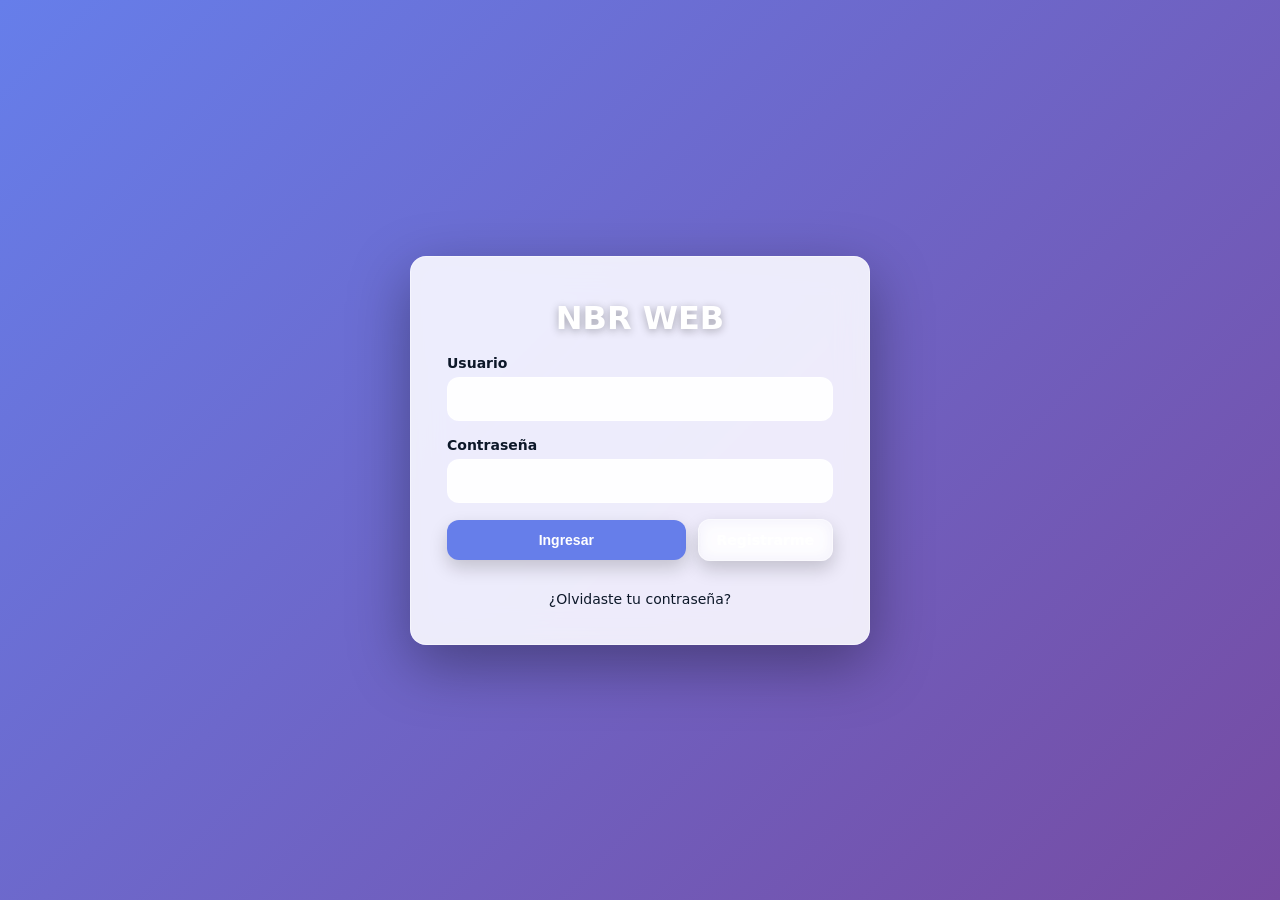
<file: index.html>
<!doctype html><html lang="es" data-theme="light"><head>
<meta charset="utf-8"><meta name="viewport" content="width=device-width,initial-scale=1">
<title>Ingresar — NBR WEB</title>
<link rel="stylesheet" href="style.css">
<script>
  document.documentElement.classList.add('preload');
  window.addEventListener('DOMContentLoaded', function(){
    document.body.classList.add('loaded');
    document.documentElement.classList.remove('preload');
  });
</script>
</head><body>
  <div class="auth-wrapper">
    <div class="auth-box glass">
      <h2 class="auth-title">NBR WEB</h2>
      <form id="loginForm" class="stack" autocomplete="off">
        <div class="field"><label for="loginUser">Usuario</label><input id="loginUser" type="text" required></div>
        <div class="field"><label for="loginPass">Contraseña</label><input id="loginPass" type="password" required></div>
        <div class="auth-actions">
          <button class="btn grow" type="submit">Ingresar</button>
          <a class="btn secondary" href="register.html">Registrarme</a>
        </div>
        <div style="text-align:center;margin-top:12px;">
          <a href="reset-password.html" style="color:var(--text-muted);font-size:14px;text-decoration:none;">¿Olvidaste tu contraseña?</a>
        </div>
      </form>
    </div>
  </div>
  <script src="script.js"></script>
</body></html>
</file>
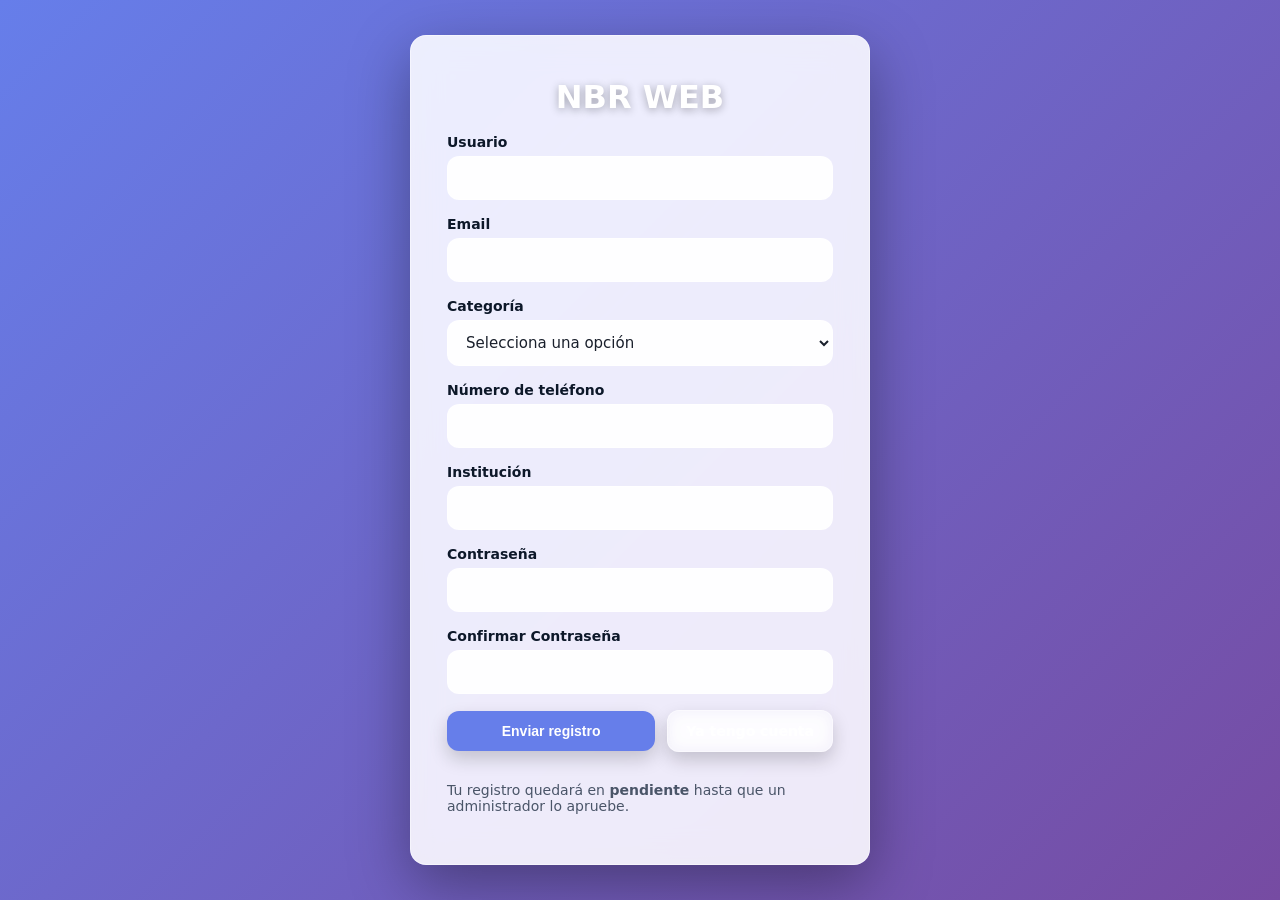
<file: register.html>
<!doctype html><html lang="es" data-theme="light"><head>
<meta charset="utf-8"><meta name="viewport" content="width=device-width,initial-scale=1">
<title>Registrarse — NBR WEB</title>
<link rel="stylesheet" href="style.css">
<script>
  document.documentElement.classList.add('preload');
  window.addEventListener('DOMContentLoaded', function(){
    document.body.classList.add('loaded');
    document.documentElement.classList.remove('preload');
  });
</script>
</head><body>
  <div class="auth-wrapper">
    <div class="auth-box glass">
      <h2 class="auth-title">NBR WEB</h2>
      <form id="registerForm" class="stack" autocomplete="off">
        <div class="field"><label for="registerUser">Usuario</label><input id="registerUser" type="text" required></div>
        <div class="field"><label for="registerEmail">Email</label><input id="registerEmail" type="email" required></div>
        <div class="field"><label for="registerCat">Categoría</label>
          <select id="registerCat" required>
            <option value="">Selecciona una opción</option>
            <option>Estudiante</option><option>Interno</option><option>Médico General</option><option>Residente</option><option>Pediatra</option>
          </select>
        </div>
        <div class="field"><label for="registerPhone">Número de teléfono</label><input id="registerPhone" type="tel" required></div>
        <div class="field"><label for="registerInst">Institución</label><input id="registerInst" type="text" required></div>
        <div class="field"><label for="registerPass">Contraseña</label><input id="registerPass" type="password" required></div>
        <div class="field"><label for="registerPassConfirm">Confirmar Contraseña</label><input id="registerPassConfirm" type="password" required></div>
        <div class="auth-actions"><button class="btn grow" type="submit">Enviar registro</button><a class="btn secondary" href="index.html">Ya tengo cuenta</a></div>
        <p class="text-muted">Tu registro quedará en <strong>pendiente</strong> hasta que un administrador lo apruebe.</p>
      </form>
    </div>
  </div>
  <script src="script.js"></script>
</body></html>
</file>
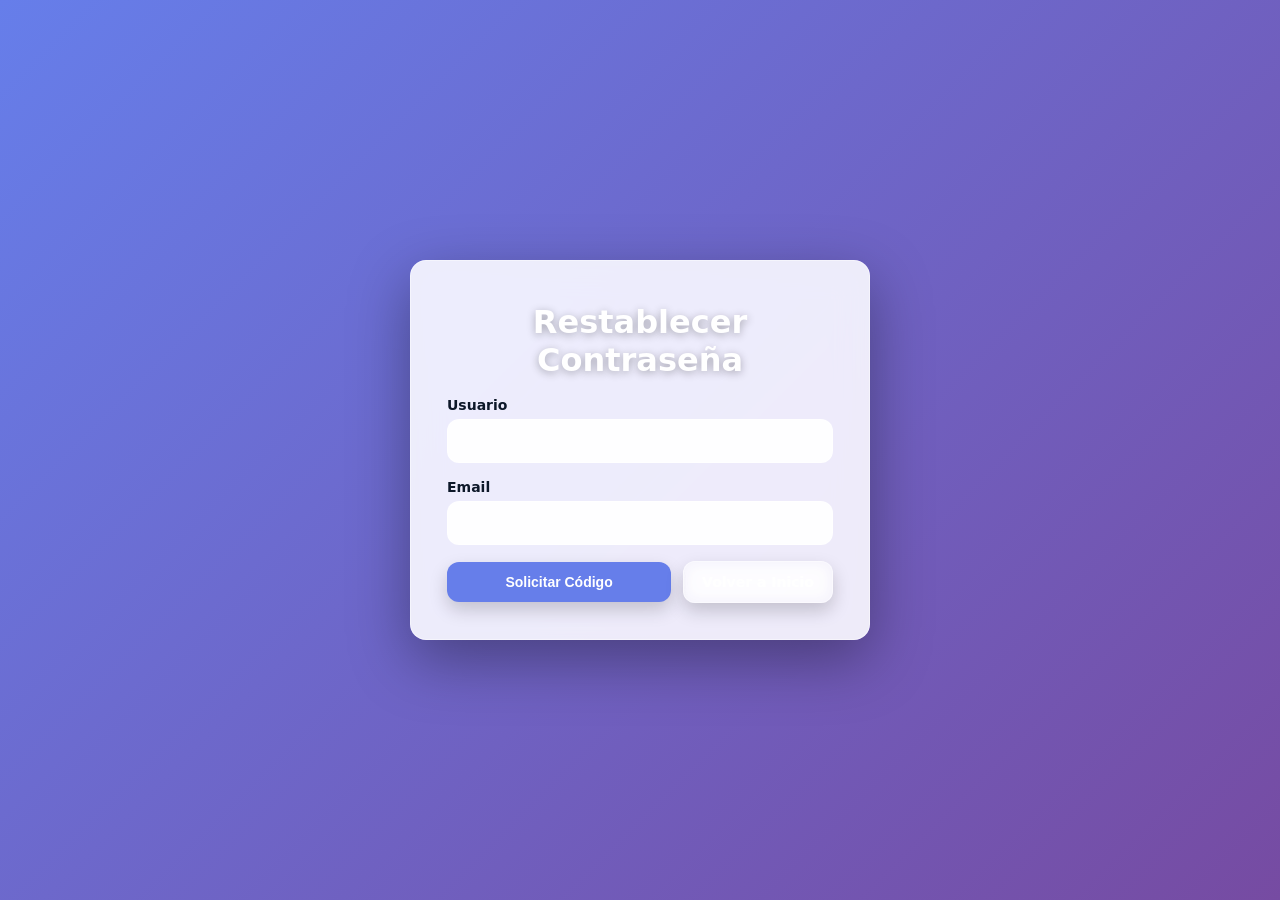
<file: reset-password.html>
<!doctype html><html lang="es" data-theme="light"><head>
<meta charset="utf-8"><meta name="viewport" content="width=device-width,initial-scale=1">
<title>Restablecer Contraseña — NBR WEB</title>
<link rel="stylesheet" href="style.css">
<script>
  document.documentElement.classList.add('preload');
  window.addEventListener('DOMContentLoaded', function(){
    document.body.classList.add('loaded');
    document.documentElement.classList.remove('preload');
  });
</script>
</head><body>
  <div class="auth-wrapper">
    <div class="auth-box glass" id="requestBox">
      <h2 class="auth-title">Restablecer Contraseña</h2>
      <form id="resetRequestForm" class="stack" autocomplete="off">
        <div class="field"><label for="resetUser">Usuario</label><input id="resetUser" type="text" required></div>
        <div class="field"><label for="resetEmail">Email</label><input id="resetEmail" type="email" required></div>
        <div class="auth-actions">
          <button class="btn grow" type="submit">Solicitar Código</button>
          <a class="btn secondary" href="index.html">Volver a Inicio</a>
        </div>
      </form>
    </div>
    <div class="auth-box glass" id="resetBox" style="display:none;">
      <h2 class="auth-title">Nueva Contraseña</h2>
      <div class="alert-box" id="tokenDisplay" style="display:none;margin-bottom:16px;padding:12px;background:rgba(var(--primary-rgb),.1);border-radius:8px;border:1px solid var(--primary);word-break:break-all;"></div>
      <form id="resetPasswordForm" class="stack" autocomplete="off">
        <div class="field"><label for="resetToken">Código de Recuperación</label><input id="resetToken" type="text" required></div>
        <div class="field"><label for="newPassword">Nueva Contraseña</label><input id="newPassword" type="password" required></div>
        <div class="field"><label for="confirmPassword">Confirmar Contraseña</label><input id="confirmPassword" type="password" required></div>
        <div class="auth-actions">
          <button class="btn grow" type="submit">Restablecer</button>
          <a class="btn secondary" href="index.html">Volver a Inicio</a>
        </div>
      </form>
    </div>
  </div>
  <script src="script.js"></script>
</body></html>
</file>
<file: style.css>
:root{
  --g1:#667eea;
  --g2:#764ba2;
  --card:rgba(255,255,255,.88);
  --glass-stroke:rgba(255,255,255,.45);
  --shadow-lg:0 20px 60px rgba(0,0,0,.35);
  --text:#0d1829;
  --muted:#4a5568;
  --border:rgba(255,255,255,.45);
  --sidebar-bg:rgba(255,255,255,.12);
  --sidebar-text:#e8ecff;
  --sidebar-active:#ffffff;
  --chip:#eef2ff;
  --primary:#667eea;
  --primary-rgb:102,126,234;
  --primary-600:#5568e7;
  --danger:#ef4444;
}

html[data-theme="dark"]{
  --g1:#1a202c;
  --g2:#2d3748;
  --card:rgba(15,20,35,.75);
  --glass-stroke:rgba(255,255,255,.15);
  --shadow-lg:0 20px 60px rgba(0,0,0,.65);
  --text:#f7fafc;
  --muted:#cbd5e0;
  --border:rgba(255,255,255,.15);
  --sidebar-bg:rgba(15,20,35,.55);
  --sidebar-text:#e2e8f0;
  --sidebar-active:#ffffff;
  --chip:#1a202c;
  --primary:#9b59b6;
  --primary-rgb:155,89,182;
  --primary-600:#8e44ad;
  --danger:#f87171;
}

*{box-sizing:border-box}

html,body{
  height:100%;
  min-height:100vh;
}

html{
  font-family:Inter,system-ui,-apple-system,Segoe UI,Roboto,sans-serif;
  background:linear-gradient(135deg,var(--g1),var(--g2)) fixed;
}

body{
  margin:0;
  background:linear-gradient(135deg,var(--g1),var(--g2)) fixed;
  color:var(--text);
  opacity:0;
  transition:opacity .25s cubic-bezier(0.4, 0, 0.2, 1);
}

body.loaded{
  opacity:1;
}

html.preload *{
  transition:none!important;
}

.glass{
  background:var(--card);
  backdrop-filter:blur(16px) saturate(130%);
  -webkit-backdrop-filter:blur(16px) saturate(130%);
  border:1px solid var(--glass-stroke);
  border-radius:16px;
  box-shadow:0 20px 60px rgba(0,0,0,.35);
}

.toast{
  position:fixed;
  right:16px;
  bottom:16px;
  z-index:9999;
  display:flex;
  gap:10px;
  align-items:center;
  background:var(--card);
  border:1px solid var(--border);
  padding:12px 14px;
  border-radius:12px;
  backdrop-filter:blur(12px);
}

.toast .close{
  margin-left:auto;
  cursor:pointer;
  opacity:.7;
}

.auth-wrapper{
  width:100%;
  min-height:100vh;
  display:grid;
  place-items:center;
  padding:24px;
  background:linear-gradient(135deg,var(--g1),var(--g2)) fixed;
}

.auth-box{
  max-width:460px;
  width:92vw;
  padding:36px;
}

.auth-title{
  text-align:center;
  font-size:32px;
  font-weight:900;
  margin:6px 0 18px;
  color:#fff;
  text-shadow:0 2px 8px rgba(0,0,0,.3);
}

.stack{
  display:flex;
  flex-direction:column;
  gap:16px;
}

.field{
  display:flex;
  flex-direction:column;
  gap:6px;
}

.field label{
  font-weight:700;
  color:var(--text);
  font-size:14px;
}

.field input,.field select,.field textarea{
  background:rgba(255,255,255,.95);
  border:1.8px solid var(--border);
  border-radius:12px;
  padding:12px 14px;
  color:#1a202c;
  font-family:inherit;
  font-size:15px;
}

html[data-theme="dark"] .field input,
html[data-theme="dark"] .field select,
html[data-theme="dark"] .field textarea{
  background:rgba(20,25,42,.85);
  color:#f7fafc;
}

.btn{
  border:0;
  border-radius:12px;
  padding:12px 18px;
  background:var(--primary);
  color:#fff;
  font-weight:800;
  font-size:14px;
  display:inline-flex;
  align-items:center;
  justify-content:center;
  gap:6px;
  box-shadow:0 8px 18px rgba(0,0,0,.18);
  cursor:pointer;
  transition:all .2s cubic-bezier(0.4, 0, 0.2, 1);
}

.btn:hover{
  background:var(--primary-600);
  transform:translateY(-2px);
  box-shadow:0 12px 24px rgba(0,0,0,.25);
}

.btn.secondary{
  background:rgba(255,255,255,.15);
  color:#fff;
  border:1.8px solid var(--border);
  backdrop-filter:blur(8px);
}

.btn.secondary:hover{
  background:rgba(255,255,255,.25);
}

.btn.danger{
  background:var(--danger);
}

.btn.danger:hover{
  background:#dc2626;
}

.btn.sm{
  padding:8px 12px;
  font-size:13px;
}

.btn.grow{
  flex:1;
}

.btn:disabled{
  opacity:.5;
  cursor:not-allowed;
  transform:none;
}

.layout{
  display:grid;
  grid-template-columns:280px 1fr;
  min-height:100vh;
  background:linear-gradient(135deg,var(--g1),var(--g2)) fixed;
}

.layout.collapsed{
  grid-template-columns:80px 1fr;
}

.sidebar{
  padding:20px;
  position:sticky;
  top:0;
  height:100vh;
  color:var(--sidebar-text);
  background:var(--sidebar-bg);
  backdrop-filter:blur(16px);
  border-right:1px solid var(--glass-stroke);
  transition:all .3s cubic-bezier(0.4, 0, 0.2, 1);
  overflow:hidden;
}

.logo{
  font-weight:900;
  font-size:22px;
  color:#fff;
  letter-spacing:.8px;
  margin-bottom:24px;
  text-shadow:0 2px 8px rgba(0,0,0,.3);
  white-space:nowrap;
  transition:all .3s cubic-bezier(0.4, 0, 0.2, 1);
}

.sidebar.collapsed .logo{
  font-size:18px;
  letter-spacing:1px;
}

.sidebar nav{
  display:flex;
  flex-direction:column;
  gap:8px;
}

.sidebar a{
  display:flex;
  gap:12px;
  align-items:center;
  color:var(--sidebar-text);
  text-decoration:none;
  padding:12px 14px;
  border-radius:12px;
  transition:all .2s cubic-bezier(0.4, 0, 0.2, 1);
  white-space:nowrap;
  font-weight:600;
  font-size:15px;
}

.sidebar a:hover{
  opacity:1;
}

.sidebar a.active,
.sidebar a:hover{
  background:rgba(255,255,255,.18);
  color:var(--sidebar-active);
  text-decoration:none;
  text-shadow:0 1px 4px rgba(0,0,0,.2);
}

.sidebar.collapsed a span{
  opacity:0;
  width:0;
  overflow:hidden;
}

.content{
  padding:20px 24px;
  min-height:100vh;
  background:linear-gradient(135deg,var(--g1),var(--g2)) fixed;
}

.header{
  display:flex;
  align-items:center;
  gap:12px;
  margin-bottom:18px;
}

.header h2{
  font-size:26px;
  font-weight:900;
  margin:0;
  color:#fff;
  text-shadow:0 2px 8px rgba(0,0,0,.3);
}

.user-info{
  margin-left:auto;
  display:flex;
  align-items:center;
  gap:12px;
}

.user-info span{
  font-weight:600;
  color:#fff;
  text-shadow:0 1px 4px rgba(0,0,0,.2);
}

.user-info img{
  width:36px;
  height:36px;
  border-radius:50%;
  border:2px solid rgba(255,255,255,.4);
  object-fit:cover;
  background:#334155;
  box-shadow:0 2px 8px rgba(0,0,0,.25);
}

.card{
  padding:18px;
  margin-bottom:16px;
}

.card h3{
  margin:0 0 14px 0;
  font-size:20px;
  font-weight:800;
  color:var(--text);
}

.grid-2col{
  display:grid;
  grid-template-columns:2fr 1fr;
  gap:16px;
}

@media(max-width: 900px){
  .grid-2col{
    grid-template-columns:1fr;
  }
}

.table-wrap{
  overflow:auto;
  border:1px solid var(--border);
  border-radius:14px;
  background:rgba(255,255,255,.05);
}

table{
  width:100%;
  border-collapse:collapse;
}

thead th{
  position:sticky;
  top:0;
  background:var(--card);
  backdrop-filter:blur(12px);
  border-bottom:2px solid var(--border);
  text-align:left;
  padding:12px;
  font-size:13px;
  font-weight:800;
  color:var(--text);
  text-transform:uppercase;
  letter-spacing:.5px;
}

tbody td{
  padding:12px;
  border-bottom:1px solid var(--border);
  color:var(--text);
  font-size:14px;
}

tbody tr:hover{
  background:rgba(var(--primary-rgb),.08);
}

.modal-backdrop{
  position:fixed;
  inset:0;
  background:rgba(0,0,0,.65);
  backdrop-filter:blur(4px);
  display:none;
  align-items:center;
  justify-content:center;
  z-index:50;
  padding:20px;
}

.modal{
  width:min(720px,92vw);
  max-height:90vh;
  overflow-y:auto;
}

.modal.glass{
  padding:20px;
}

.modal header{
  display:flex;
  justify-content:space-between;
  align-items:center;
  margin-bottom:18px;
}

.modal header h3{
  margin:0;
  font-size:22px;
  font-weight:900;
  color:var(--text);
}

.switch{
  display:inline-flex;
  align-items:center;
  gap:10px;
  cursor:pointer;
}

.switch input{
  display:none;
}

.slider{
  width:50px;
  height:28px;
  background:#cbd5e1;
  border-radius:999px;
  position:relative;
  transition:.3s cubic-bezier(0.4, 0, 0.2, 1);
}

.slider::before{
  content:'';
  position:absolute;
  left:3px;
  top:3px;
  width:22px;
  height:22px;
  border-radius:50%;
  background:#fff;
  transition:.3s cubic-bezier(0.4, 0, 0.2, 1);
  box-shadow:0 2px 4px rgba(0,0,0,.2);
}

.switch input:checked + .slider{
  background:var(--primary);
}

.switch input:checked + .slider::before{
  transform:translateX(22px);
}

.chip{
  display:inline-block;
  padding:6px 12px;
  border-radius:999px;
  background:var(--chip);
  font-weight:700;
  font-size:12px;
  color:var(--text);
}

.mt12{
  margin-top:12px;
}

.text-muted{
  color:var(--muted);
  font-size:14px;
}

.grow{
  flex:1;
}

.grid{
  display:grid;
  grid-template-columns:repeat(auto-fit,minmax(220px,1fr));
  gap:16px;
}

.auth-actions{
  display:flex;
  gap:12px;
  align-items:center;
}

a{
  color:var(--primary);
  text-decoration:none;
  transition:opacity .2s;
}

a:hover{
  opacity:.8;
  text-decoration:underline;
}

.sidebar a:hover{
  opacity:1;
  text-decoration:none;
}

input[type="search"]{
  background:rgba(255,255,255,.95);
  border:1.8px solid var(--border);
  border-radius:12px;
  padding:12px 14px;
  color:var(--text);
  font-size:15px;
}

html[data-theme="dark"] input[type="search"]{
  background:rgba(20,25,42,.85);
  color:#f7fafc;
}

#btnToggleSidebar{
  width:42px;
  height:42px;
  padding:0;
  border-radius:50%;
  background:rgba(255,255,255,.2);
  border:2px solid rgba(255,255,255,.35);
  color:#fff;
  font-size:20px;
  display:flex;
  align-items:center;
  justify-content:center;
  box-shadow:0 4px 12px rgba(0,0,0,.2);
  backdrop-filter:blur(8px);
  cursor:pointer;
  transition:all .2s cubic-bezier(0.4, 0, 0.2, 1);
}

#btnToggleSidebar:hover{
  background:rgba(255,255,255,.3);
  transform:scale(1.05);
  box-shadow:0 6px 16px rgba(0,0,0,.25);
}

#btnToggleSidebar::before{
  content:'☰';
}

.layout.collapsed #btnToggleSidebar::before{
  content:'→';
}

.alert-box code{
  background:rgba(var(--primary-rgb),.15);
  padding:4px 8px;
  border-radius:6px;
  font-family:monospace;
  font-size:13px;
  display:inline-block;
  margin:4px 0;
}

textarea{
  font-family:inherit;
  resize:vertical;
  min-height:80px;
}

@media(max-width: 768px){
  .layout{
    grid-template-columns:1fr;
  }
  
  .sidebar{
    position:fixed;
    left:-280px;
    z-index:100;
    transition:left .3s cubic-bezier(0.4, 0, 0.2, 1);
  }
  
  .layout.sidebar-open .sidebar{
    left:0;
  }
}
</file>
